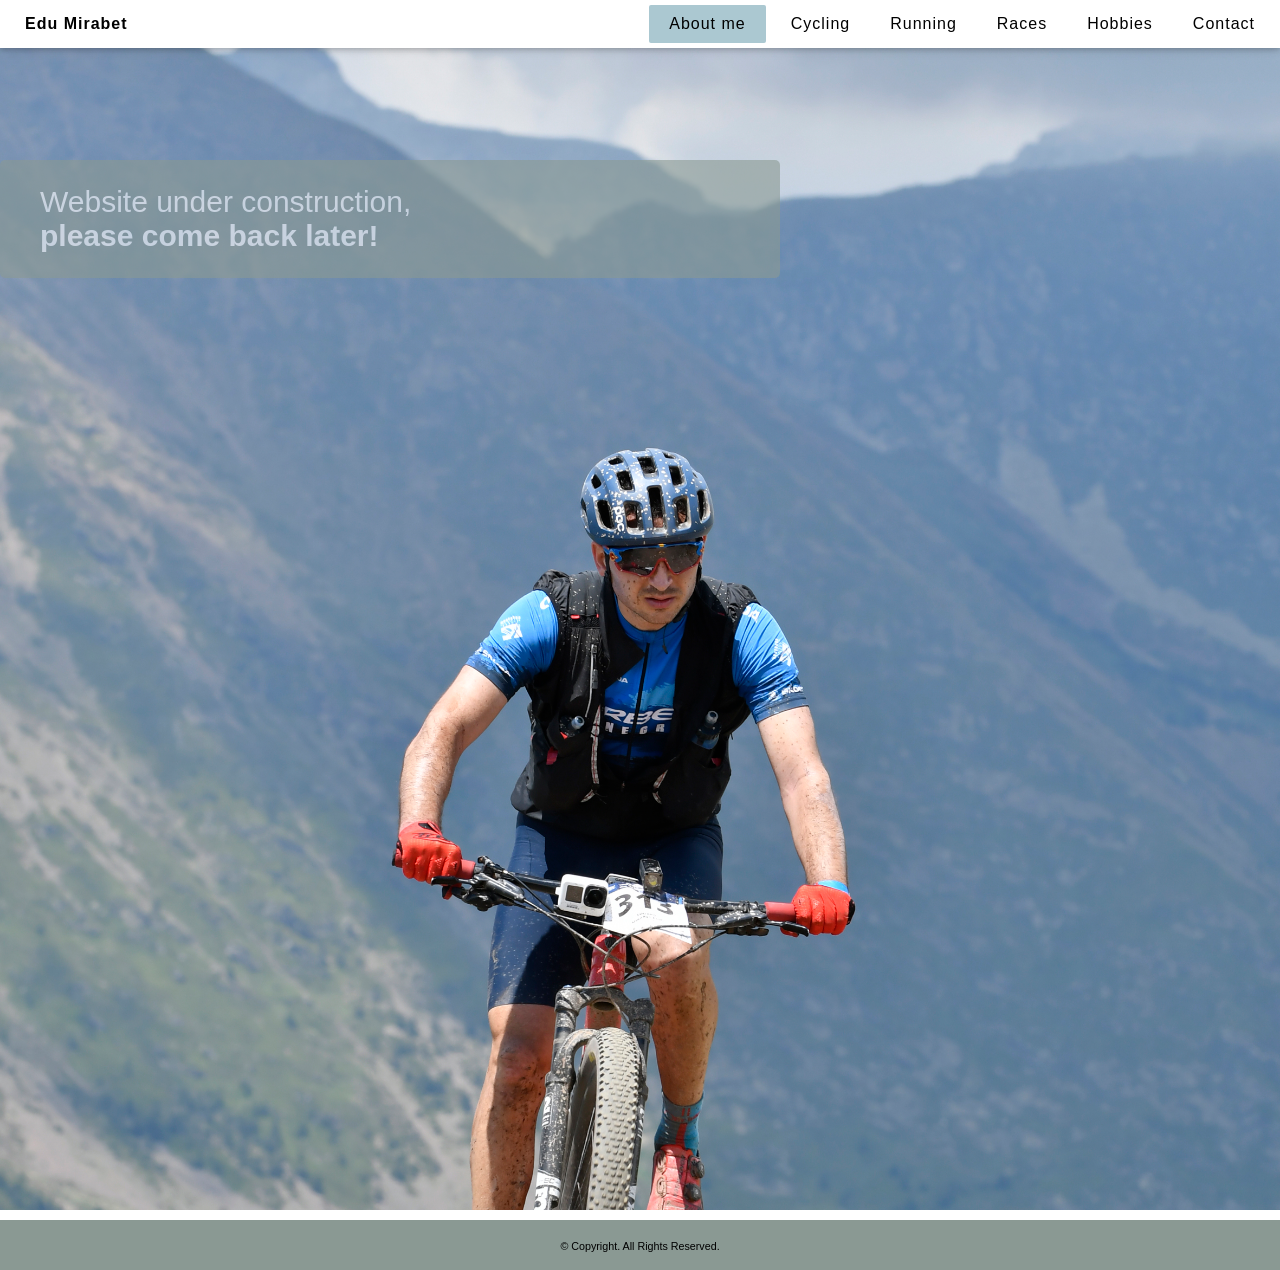
<file: index.html>
<!DOCTYPE html>
<html>

<head>
  <title>Edu Mirabet</title>
  <link rel="stylesheet" type="text/css" href="style.css">
</head>

   
<body>
  
<!--Navigation bar menu section-->
  
<nav>
  <div class="navbar">
    <a href="#default" class="logo">Edu Mirabet</a>
    <div class="navbar-right">
      <a class="active" href="#home">About me</a>
      <a href="#skills">Cycling</a>
      <a href="#Telescopes">Running</a>
      <a href="#Projects">Races</a>
      <a href="#Hobbies">Hobbies</a>
      <a href="#Contact">Contact</a>
    </div>    
  </div>
</nav>
        
<!--Page content-->
        
  <div class="content">

    <!--Big image on header section-->
  
    <header class="home_header">
      <h1 class="home_image_text"> Website under construction, <br><b> please come back later! <b></h1>
        <!--<h1 class="text_black">I'm Edu. <span><b>a mechanical engineer<b><span></h1>-->
    </header>
        
  <!--Skills section-->  
    
    <div class="section_container">
      <h3 class="section_title">Skills</h3>
    </div> 
    

    
  <!--content div--> 
        </div>

  <footer>
    <h6>&copy; Copyright. All Rights Reserved.</h6>
  </footer>
</body>
     
</html>
</file>
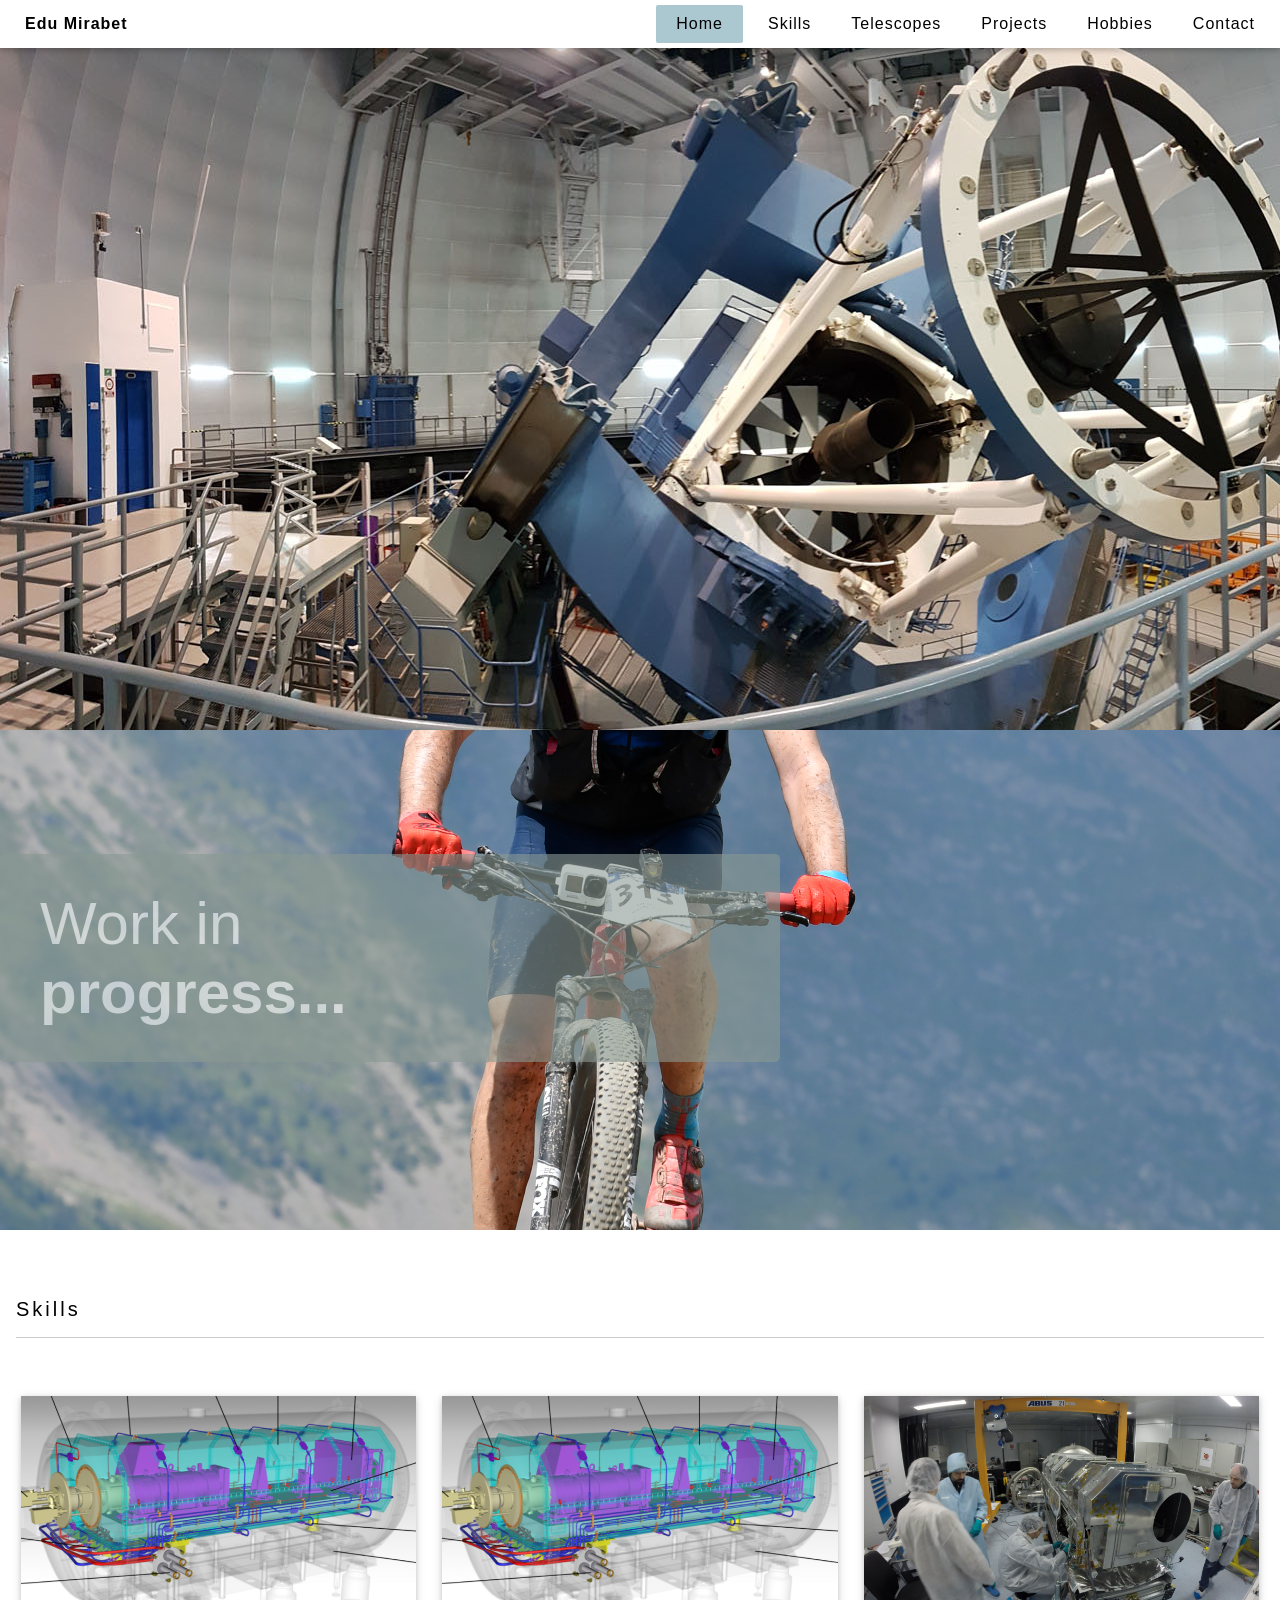
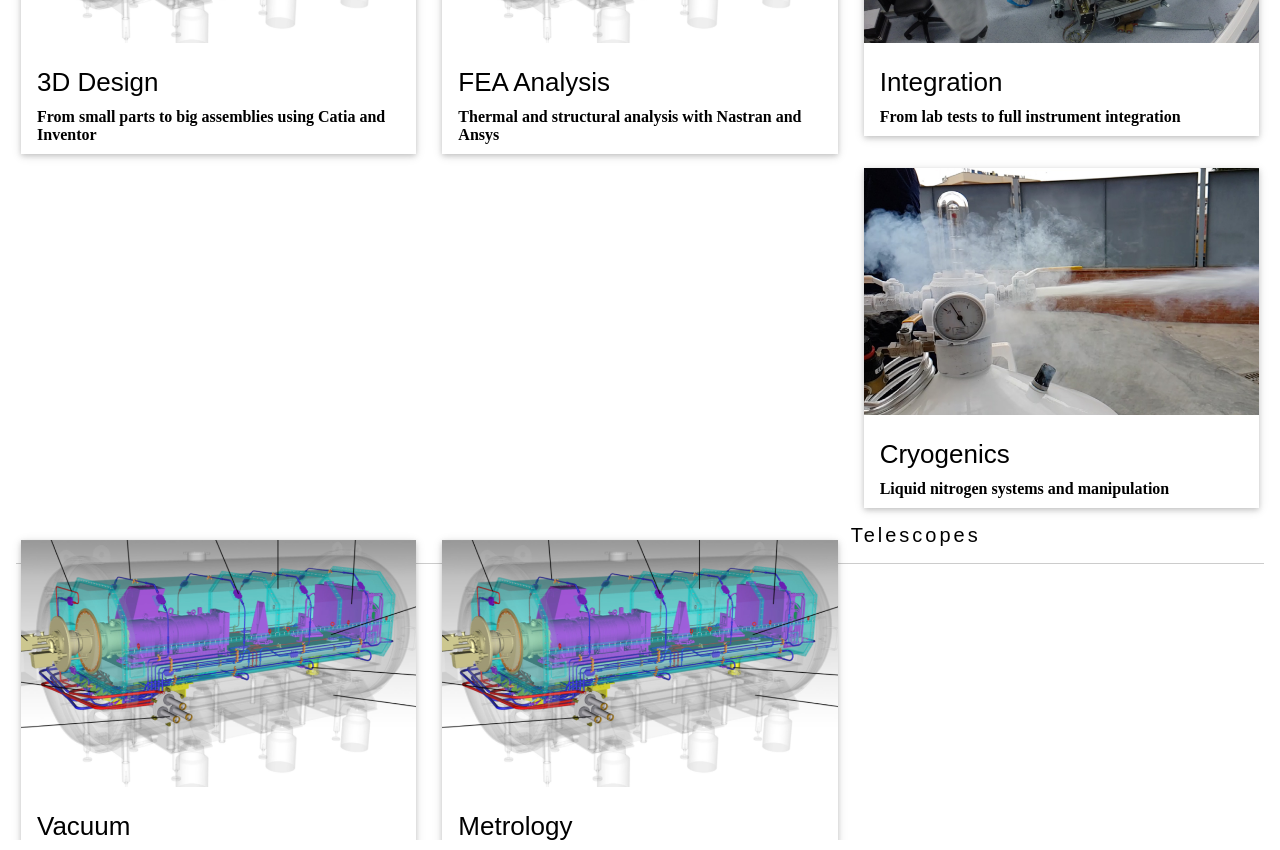
<file: index_old.html>
<!DOCTYPE html>
<html>

<head>
  <title>Edu Mirabet Engineering</title>
  <link rel="stylesheet" type="text/css" href="style.css">
</head>

   
<body>
  
<!--Navigation bar menu section-->
  
  <div class="navbar">
    <a href="#default" class="logo">Edu Mirabet</a>
    <div class="navbar-right">
      <a class="active" href="#home">Home</a>
      <a href="#skills">Skills</a>
      <a href="#Telescopes">Telescopes</a>
      <a href="#Projects">Projects</a>
      <a href="#Hobbies">Hobbies</a>
      <a href="#Contact">Contact</a>
  </div>    
    </div>
  
<!--Big image on header section-->
  
  <header class="home_header">
    <img class="home_image" src="Images/Caha_Telescope.jpg"/>
    <div class="home_image_text">
      <h1 class="text_black"> Work in <br><b> progress... <b></h1>
        <!--<h1 class="text_black">I'm Edu. <span><b>a mechanical engineer<b><span></h1>-->
    </div>
  </header>
        
<!--Page content-->
        
  <div class="content">
        
  <!--Skills section-->  
    
    <div class="section_container">
      <h3 class="section_title">Skills</h3>
    </div> 
    
  <!--Cards Skill section-->
    
    <div class="cards_row">
      <div class="card_container responsive">
        <div class="card_display">
        <img src="Images/Design.jpg" width="100%">
          <div class="card_text"> 
            <h4>3D Design</h4>
            <p>From small parts to big assemblies using Catia and Inventor </p>
          </div>
        </div>
      </div>
      
      <div class="card_container responsive">
        <div class="card_display">
        <img src="Images/Design.jpg" width="100%">
          <div class="card_text"> 
            <h4>FEA Analysis</h4>
            <p>Thermal and structural analysis with Nastran and Ansys</p>
          </div>
        </div>
      </div>
      
      <div class="card_container responsive">
        <div class="card_display">
        <img src="Images/Integration.jpg" width="100%">
          <div class="card_text"> 
            <h4>Integration</h4>
            <p>From lab tests to full instrument integration</p>
          </div>
        </div>
      </div>
      
    </div>
        <div class="cards_row">
      <div class="card_container responsive">
        <div class="card_display">
        <img src="Images/Cryogenics.jpg" width="100%">
          <div class="card_text"> 
            <h4>Cryogenics</h4>
            <p>Liquid nitrogen systems and manipulation</p>
          </div>
        </div>
      </div>
      
      <div class="card_container responsive">
        <div class="card_display">
        <img src="Images/Design.jpg" width="100%">
          <div class="card_text"> 
            <h4>Vacuum</h4>
            <p>Design of cryostats, leak detection and operation</p>
          </div>
        </div>
      </div>
      
      <div class="card_container responsive">
        <div class="card_display">
        <img src="Images/Design.jpg" width="100%">
          <div class="card_text"> 
            <h4>Metrology</h4>
            <p>Dimensional check using a metrology arm</p>
          </div>
        </div>
      </div>
 
  </div>
        
    <!--Telescopes section-->  
    <div class="section_container">
      <h3 class="section_title">Telescopes</h3>
    </div>

    <div class="cards_telescope_row">
      <div class="card_telescope_container_text responsive_b">
        <div class="card_telescope_display_left">
        <div class="card_text"> 
            <h4>Sierra Nevada Observatory</h4>
            <p>Granada</p>
            <p>Located at 2896 meters over the sea alocates a 1.5m and 0.9m optical telescopes</p>
          </div>
        </div>
      </div>
      
      <div class="card_telescope_container responsive_c">
        <div class="card_telescope_display_right">
        <img src="Images/OSN.jpg" width="100%">
        </div>
      </div>
    </div>
    
    <div class="cards_telescope_row">
      <div class="card_telescope_container_text responsive_b">
        <div class="card_telescope_display_left">
        <div class="card_text"> 
            <h4>Calar Alto Observatory</h4>
            <p>Almería</p>
            <p>Located at Sierra de los Filabres operates a 1.2, 2.2 and 3.5m optical telescopes</p>
          </div>
        </div>
      </div>
      
      <div class="card_telescope_container responsive_c">
        <div class="card_telescope_display_right">
        <img src="Images/Caha_Telescope.jpg" width="100%">
        </div>
      </div>
    </div>
    
    

    
  <!--content div--> 
        </div>

  

</body>
   
   
     
</html>
</file>
<file: style.css>
* {
  margin: 0;
  padding: 0;
}
* {
  box-sizing: border-box;
}

h1, h2, h3, h4, h5, h6 {

    font-family: "Segoe UI",Arial,sans-serif;
    font-weight: 400;
    margin: 10px 0;
}

h4 {
  font-size: 26px;
}


.navbar {
  background-color: #fff;
  color: #000;
  overflow: hidden;
  padding: 5px;
  position: fixed;
  top: 0px;
  width: 100%;
  z-index: 1;
  box-shadow: 0 2px 5px 0 rgba(0,0,0,0.16),0 2px 10px 0 rgba(0,0,0,0.12);
}

.navbar a {
  float: left;
  text-align: center;
  text-decoration: none;
  padding: 10px 20px;
  font-size: 16px;
  font-family: Arial;
  color: black;
  border-radius: 2px;
  letter-spacing: 1px;
}
  
.navbar a.logo {
  font-weight: bold;
}

/* Change the background color on mouse-over */

.navbar a:hover {
  background-color: rgb(236, 234, 97);
  color: black;  
}

/* Style the active/current link*/

.navbar a.active {
  background-color: rgb(171, 200, 209);
  color: black;
  margin: 0px 5px;
}

/* Float the link section to the right */

.navbar-right {
  float: right;
}

/* Add media queries for responsiveness - when the screen is 500px wide or less, stack the links on top of each other */ 

@media screen and (max-width: 500px) {
  .navbar a {
    float: none;
    display: block;
    text-align: left;
  }
  .navbar-right {
    float: none;
  }
}

.home_header {
  background-image: url(Images/Pedalsdefoc.jpg);
  background-size:cover;
  background-position: center;
  margin-top: 30px;
  height: 1200px;
}

.home_image_text {
  position: relative;
  top: 10%;
  text-align: left;
  color: white;
  font-size: 30px;
  background-color:#8a9993;
  opacity: 0.6;
  padding: 25px 40px;
  border-radius: 5px;
  margin-right: 500px;
}

.content {
  width: 100%;
  height: 1200px;
  margin: 10px auto;
  overflow: scroll;
}

.section_container {
  padding-top: 32px !important;
  padding-bottom: 32px !important;
  padding: 0.01em 16px;

}

.section_title {
  border-color: #f1f1f1 !important;
  padding-top: 16px !important;
  padding-bottom: 16px !important;
  border-bottom: 1px solid #ccc !important;
  font-size: 20px;
  font-family: Arial;
  letter-spacing: 3px;
}

.cards_row {
  padding: 0 8px;
}

.card_container {
 /*+width: 33.3333%;*/
  padding: 0 8px;
  margin-bottom: 16px !important;
  margin-top: 16px !important;
  float: left;
}

.card_display {
  position: relative;
  box-shadow: 0 2px 5px 0 rgba(0,0,0,0.16),0 2px 10px 0 rgba(0,0,0,0.12);
  margin: 0 5px;
}

.card_text {
  padding: 10px 16px;
}

.cards_telescope_row {
  padding: 20px 20px;
}

.card_telescope_container {
 /*+width: 33.3333%;*/
  /*padding: 0 8px;
  margin-bottom: 16px !important;
  margin-top: 16px !important;*/
  padding-bottom: 32px;
  float: left;
}

.card_telescope_container_text {
 /*+width: 33.3333%;*/
  /*padding: 0 8px;
  margin-bottom: 16px !important;
  margin-top: 16px !important;*/
  float: left;
}

.card_telescope_display_left {
  position: relative;
  /*box-shadow: 0 2px 5px 0 rgba(0,0,0,0.16),0 2px 10px 0 rgba(0,0,0,0.12);*/
  box-shadow: -5px -2px 5px 0 rgba(0,0,0,0.16);
  /*margin: 0 5px;*/
}

.card_telescope_display_right {
  position: relative;
  /*box-shadow: 0 2px 5px 0 rgba(0,0,0,0.16),0 2px 10px 0 rgba(0,0,0,0.12);*/
  box-shadow: 5px 2px 5px 0 rgba(0,0,0,0.16);
  /*margin: 0 5px;*/
}

@media only screen and (max-width: 1564px) {
    .responsive {
        width: 33.33333%;
    }
}

@media only screen and (max-width: 1000px) {
    .responsive {
        width: 50%;
  }
}

@media only screen and (max-width: 500px) {
    .responsive {
        width: 100%;
        float: none;
        display: block;
  }
}

@media only screen and (max-width: 1564px) {
    .responsive_b {
        width: 33.33333%;
    }
}

@media only screen and (max-width: 1000px) {
    .responsive_b {
        width: 100%;
        float: none;
        display: block;
  }
}

@media only screen and (max-width: 1564px) {
    .responsive_c {
        width: 66.66666%;
    }
}

@media only screen and (max-width: 1000px) {
    .responsive_c {
        width: 100%;
        float: none;
        display: block;
  }
}

footer {
  height: 50px;
  text-align: center;
  background-color: #8a9993;
  padding: 10px 50px;

}
</file>
